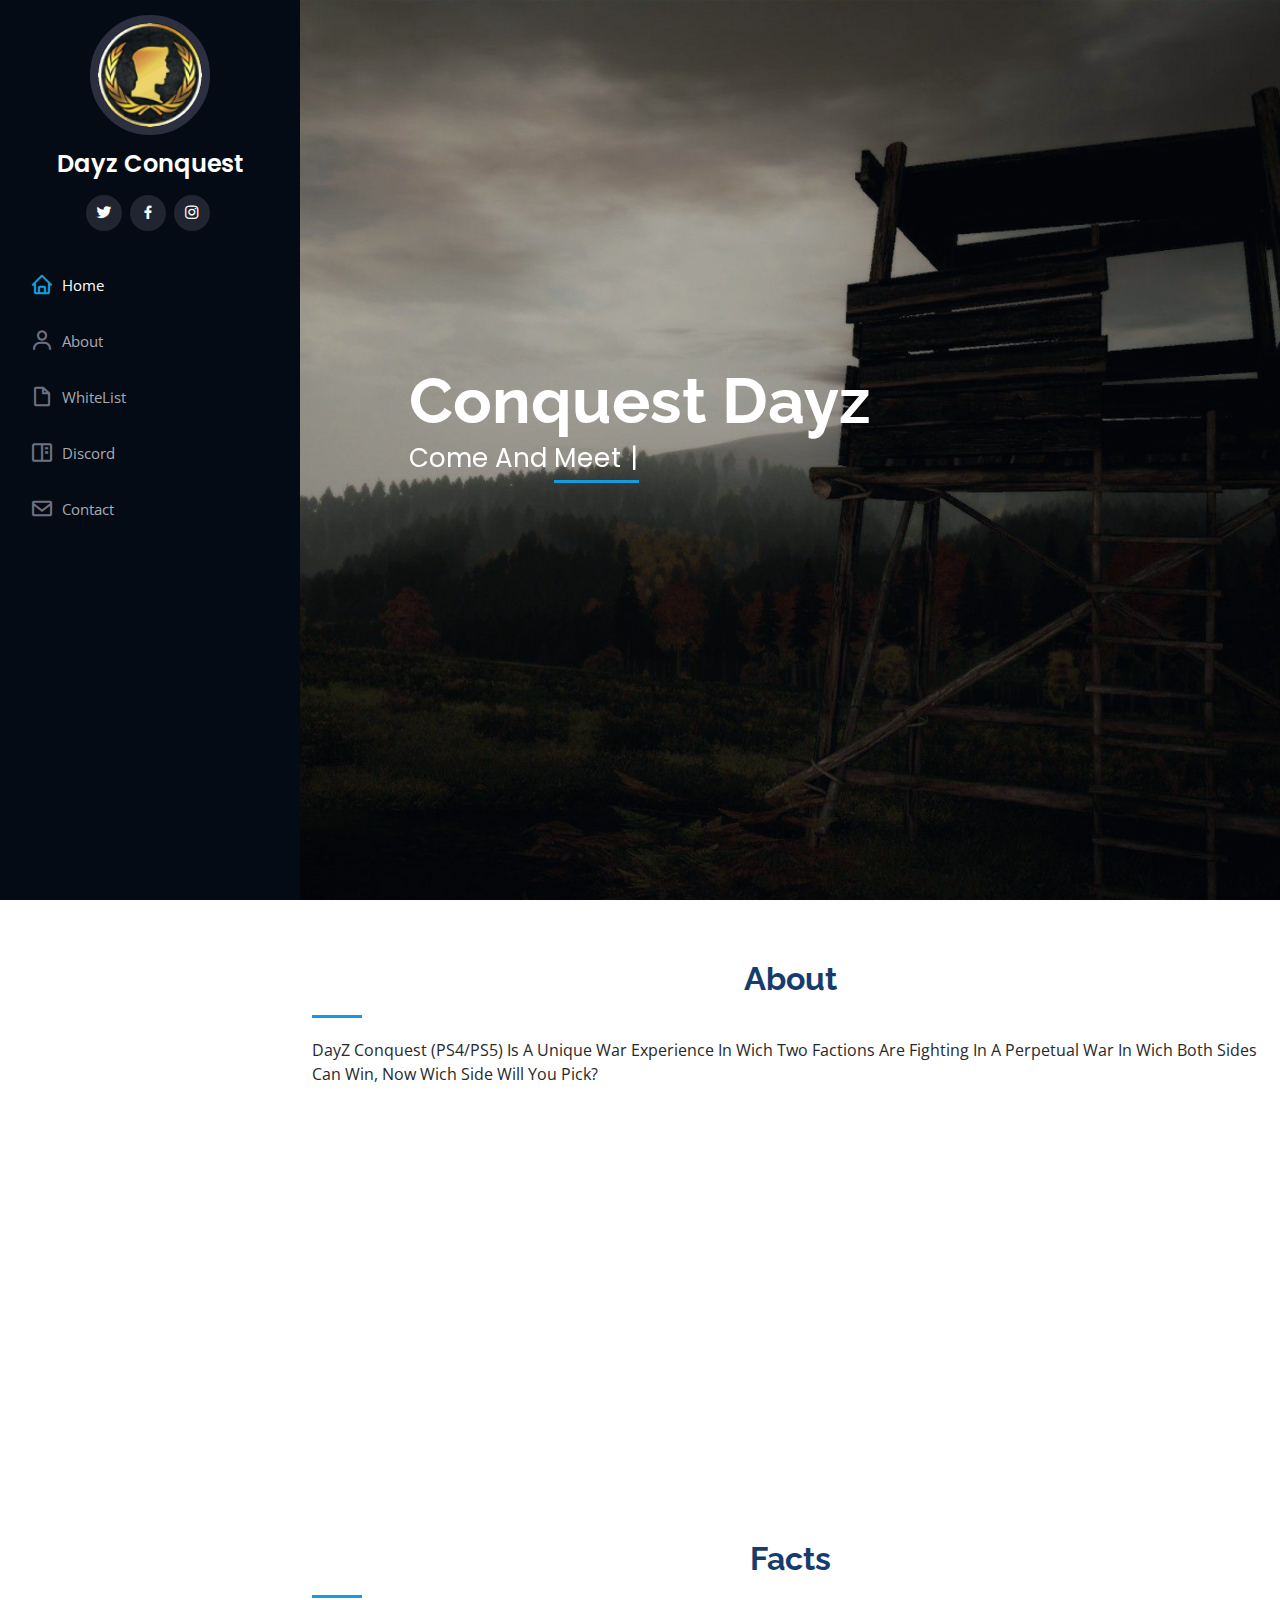
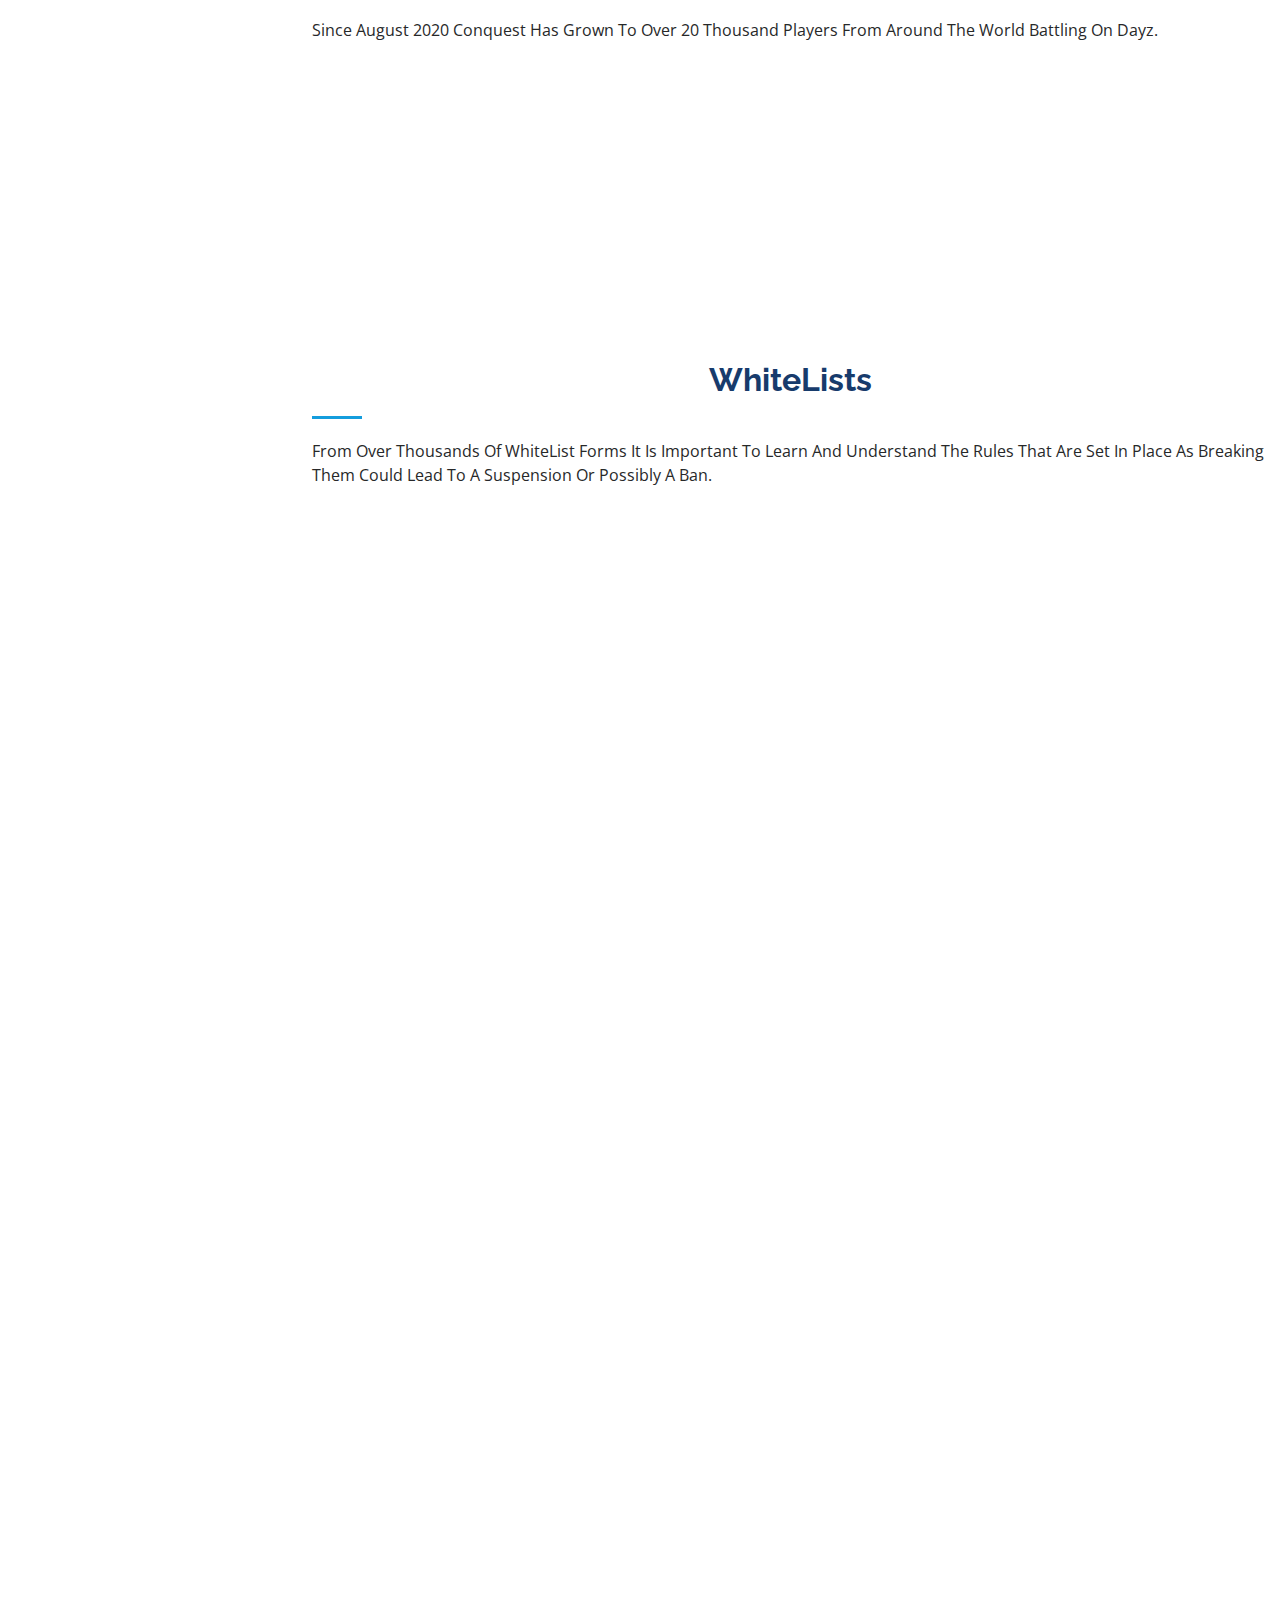
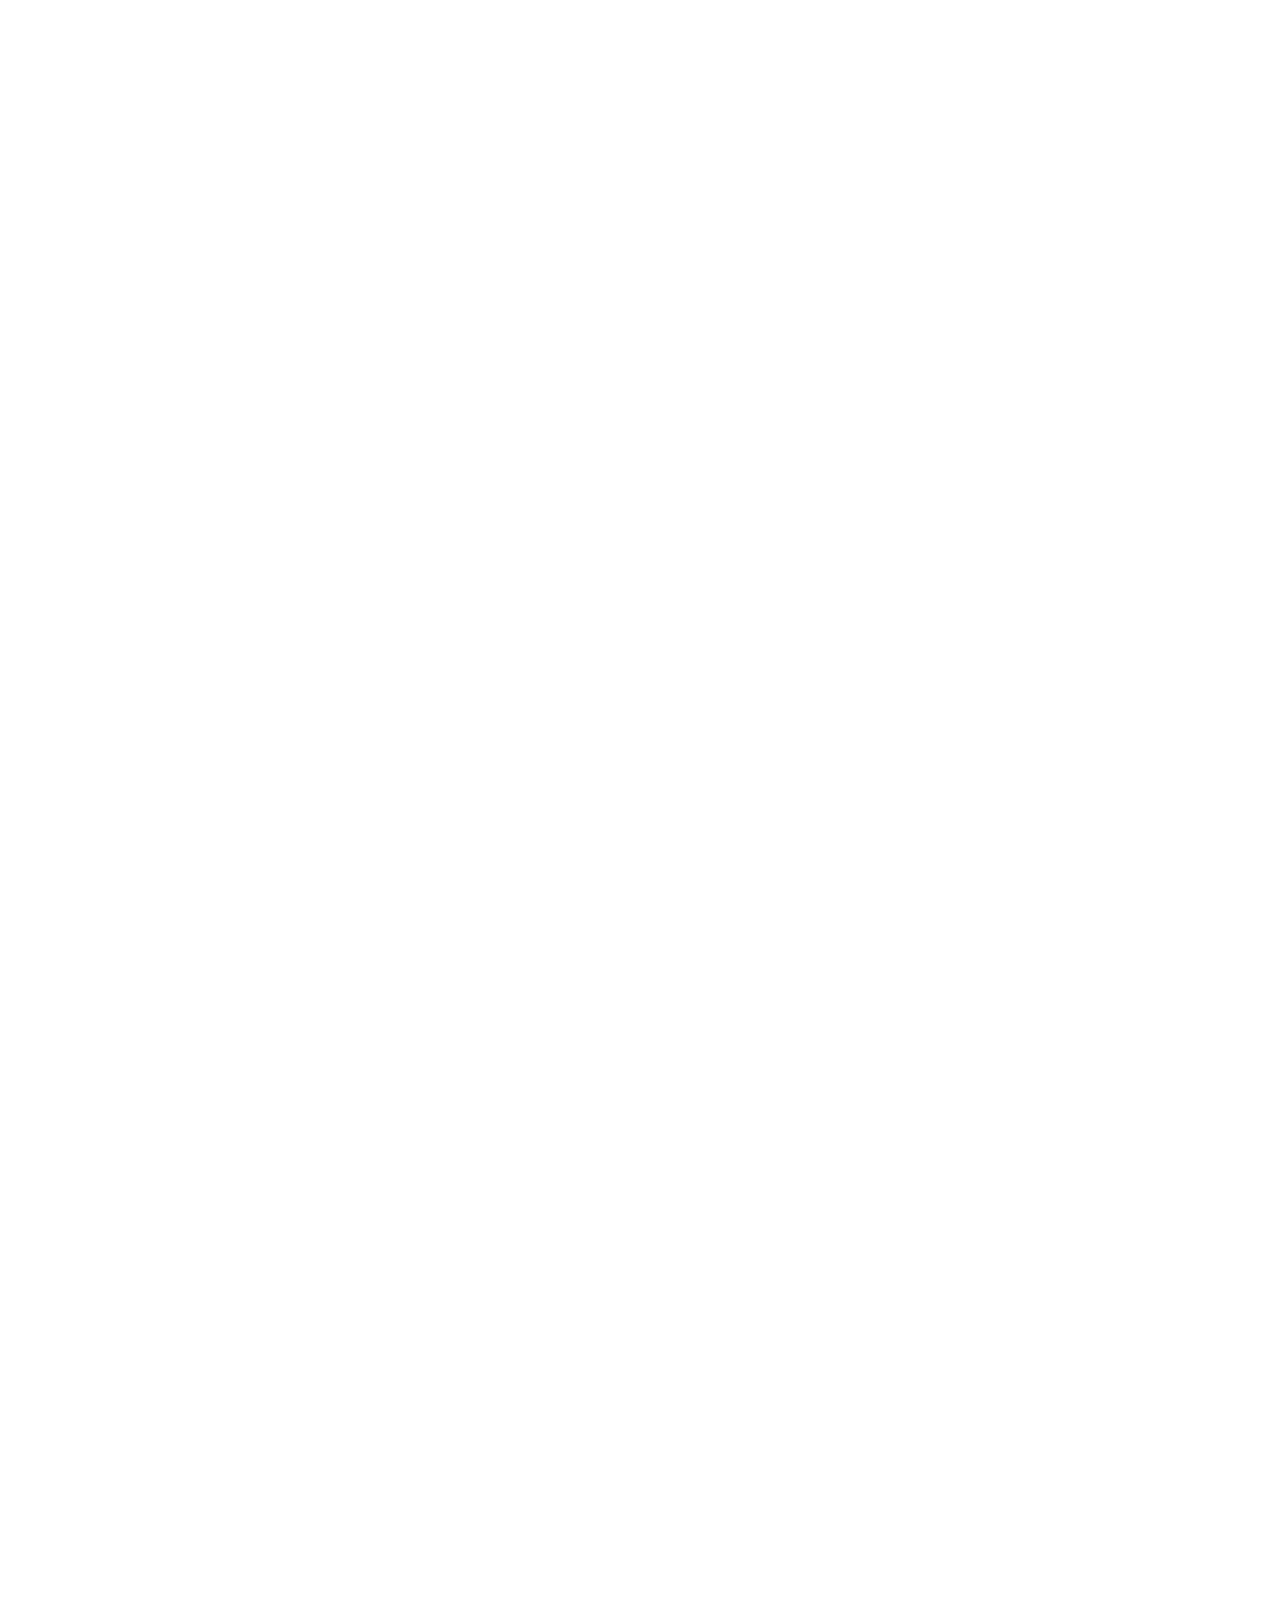
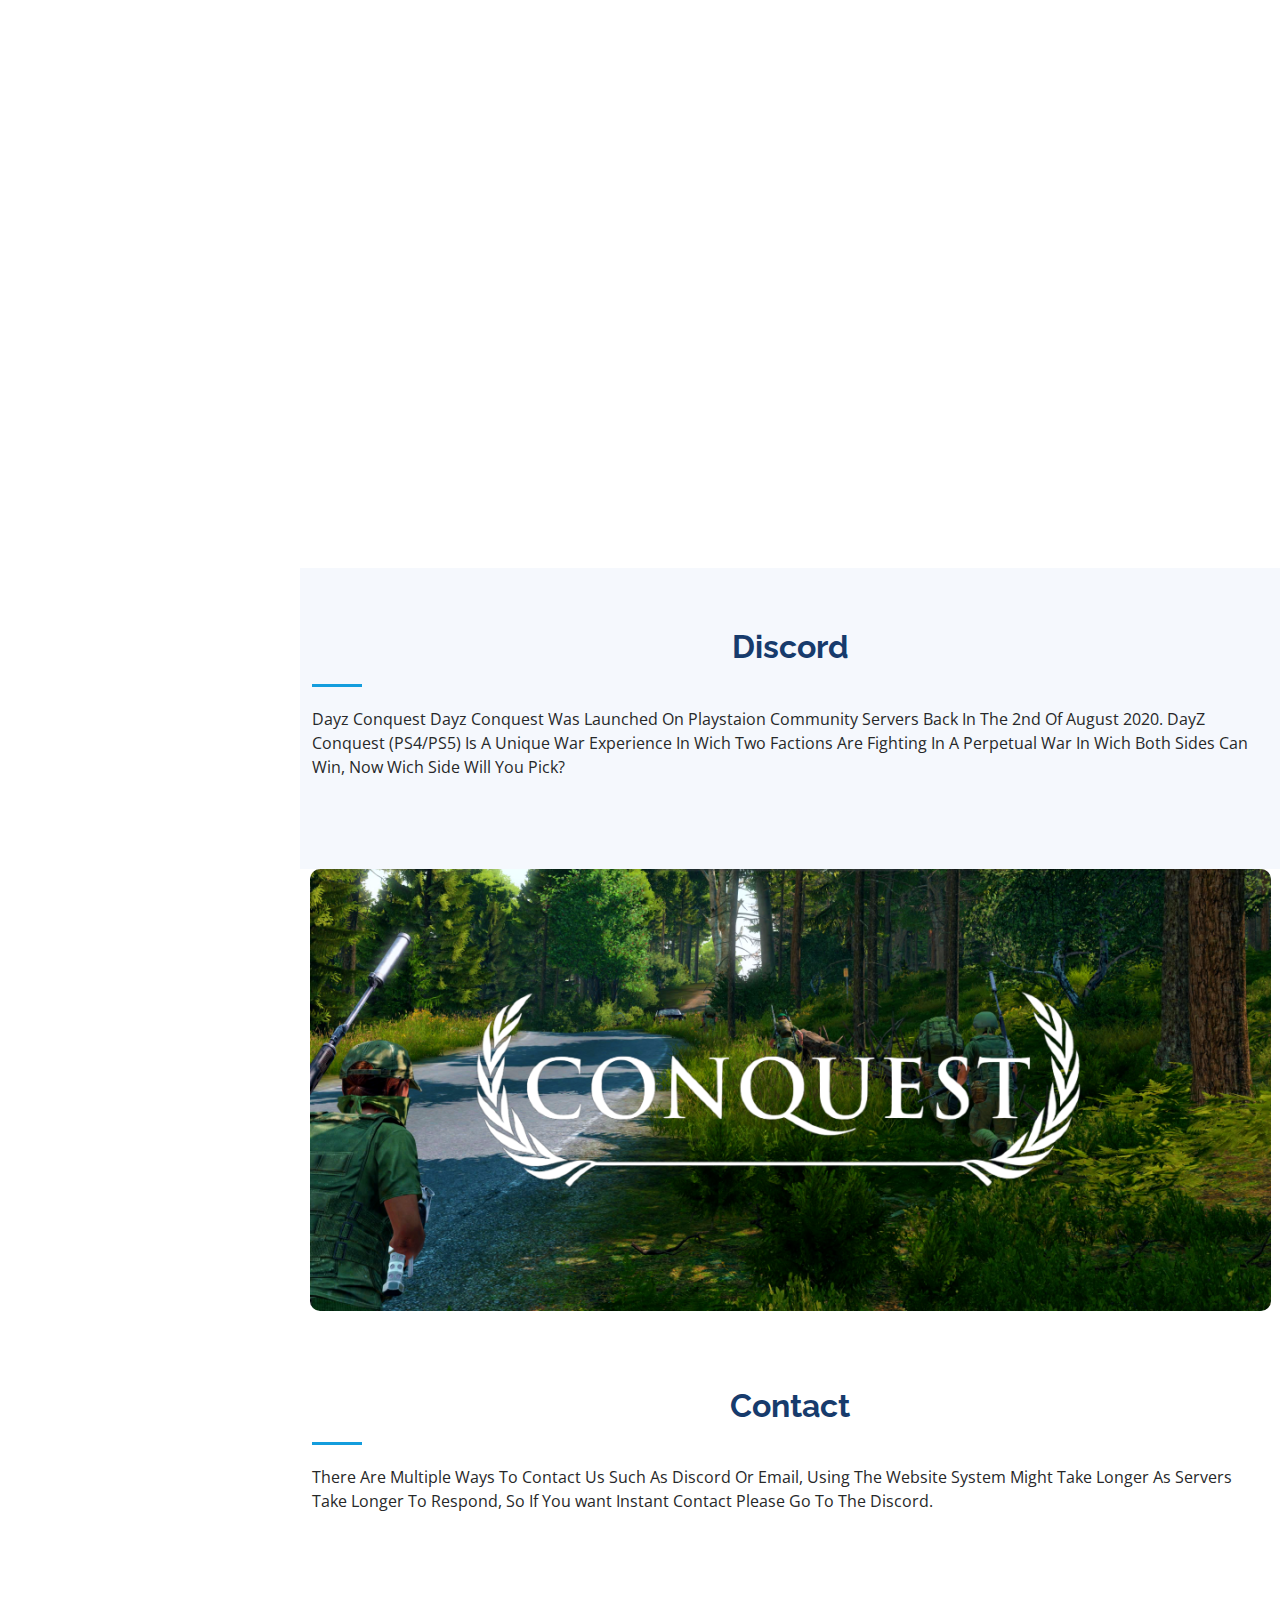
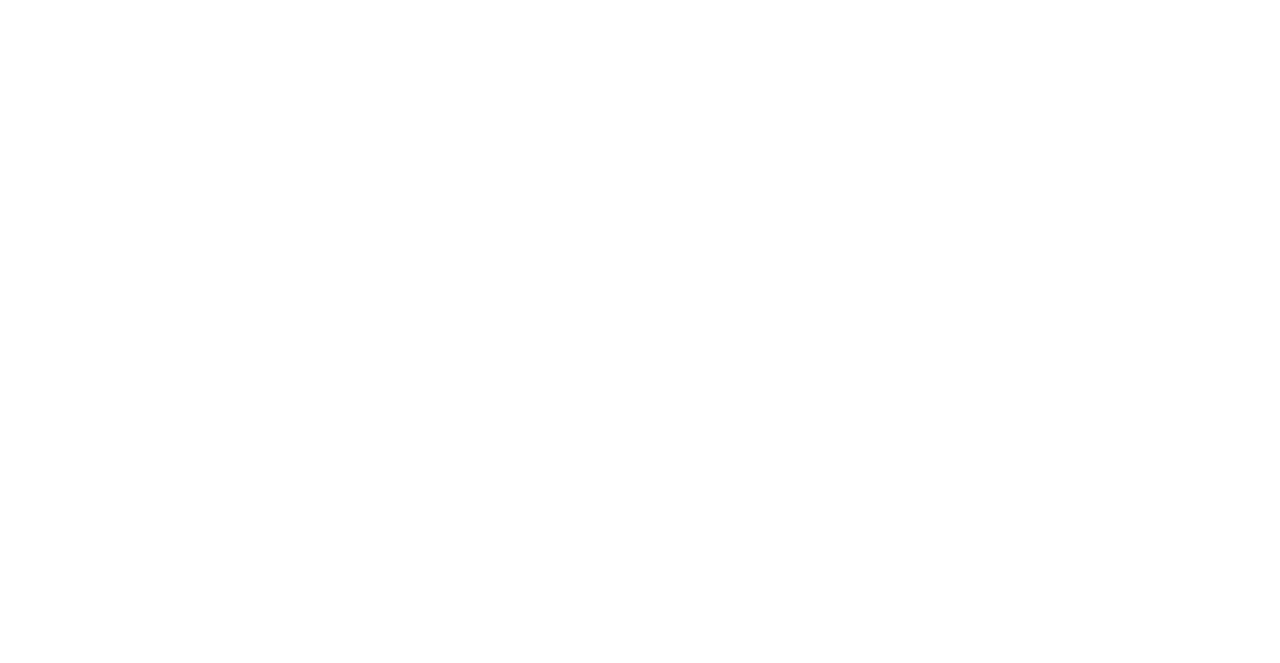
<file: index.html>
<!DOCTYPE html>
<html lang="en">

<head>
  <meta charset="utf-8">
  <meta content="width=device-width, initial-scale=1.0" name="viewport">

  <title>Conquest Front Page!</title>
  <meta content="" name="description">
  <meta content="" name="keywords">

  <!-- Favicons -->
  <link href="assets/img/favicon.png" rel="icon">
  <link href="assets/img/apple-touch-icon.png" rel="apple-touch-icon">

  <!-- Google Fonts -->
  <link
    href="https://fonts.googleapis.com/css?family=Open+Sans:300,300i,400,400i,600,600i,700,700i|Raleway:300,300i,400,400i,500,500i,600,600i,700,700i|Poppins:300,300i,400,400i,500,500i,600,600i,700,700i"
    rel="stylesheet">

  <!-- Vendor CSS Files -->
  <link href="assets/vendor/aos/aos.css" rel="stylesheet">
  <link href="assets/vendor/bootstrap/css/bootstrap.min.css" rel="stylesheet">
  <link href="assets/vendor/bootstrap-icons/bootstrap-icons.css" rel="stylesheet">
  <link href="assets/vendor/boxicons/css/boxicons.min.css" rel="stylesheet">
  <link href="assets/vendor/glightbox/css/glightbox.min.css" rel="stylesheet">
  <link href="assets/vendor/swiper/swiper-bundle.min.css" rel="stylesheet">

  <!-- Template Main CSS File -->
  <link href="assets/css/style.css" rel="stylesheet">


</head>

<body>

  <!-- ======= Mobile nav toggle button ======= -->
  <i class="bi bi-list mobile-nav-toggle d-xl-none"></i>

  <!-- ======= Header ======= -->
  <header id="header">
    <div class="d-flex flex-column">

      <div class="profile">
        <img src="assets/img/profile-img.jpg" alt="" class="img-fluid rounded-circle">
        <h1 class="text-light"><a href="index.html" id="name312">Dayz Conquest</a></h1>
        <div class="social-links mt-3 text-center">
          <a href="https://twitter.com/dayzconquest" class="twitter"><i class="bx bxl-twitter"></i></a>
          <a href="#" class="facebook"><i class="bx bxl-facebook"></i></a>
          <a href="#" class="instagram"><i class="bx bxl-instagram"></i></a>


        </div>
      </div>

      <nav id="navbar" class="nav-menu navbar">
        <ul>
          <li><a href="#hero" class="nav-link scrollto active"><i class="bx bx-home"></i> <span>Home</span></a></li>
          <li><a href="#about" class="nav-link scrollto"><i class="bx bx-user"></i> <span>About</span></a></li>
          <li><a href="#resume" class="nav-link scrollto"><i class="bx bx-file-blank"></i> <span>WhiteList</span></a>
          </li>
          <li><a href="#portfolio" class="nav-link scrollto"><i class="bx bx-book-content"></i> <span>Discord</span></a>
          </li>

          <li><a href="#contact" class="nav-link scrollto"><i class="bx bx-envelope"></i> <span>Contact</span></a></li>
        </ul>
      </nav><!-- .nav-menu -->
    </div>
  </header><!-- End Header -->

  <!-- ======= Hero Section ======= -->
  <section id="hero" class="d-flex flex-column justify-content-center align-items-center">
    <div class="hero-container" data-aos="fade-in">
      <h1>Conquest Dayz</h1>
      <p>Come And <span class="typed"
          data-typed-items="Meet New Friends!, Battle Other Players!, Chat In The Discord!"></span></p>
    </div>
  </section><!-- End Hero -->

  <main id="main">

    <!-- ======= About Section ======= -->
    <section id="about" class="about">
      <div class="container">

        <div class="section-title">
          <h2>About</h2>
          <p>DayZ Conquest
            (PS4/PS5) Is A Unique War Experience In Wich Two Factions Are Fighting In A Perpetual War In Wich Both
            Sides Can Win, Now Wich Side Will You Pick?</p>
        </div>

        <div class="row">
          <div class="col-lg-4" data-aos="fade-right">
            <img src="assets/img/profile-img.jpg" class="img-fluid" alt="">
          </div>
          <div class="col-lg-8 pt-4 pt-lg-0 content" data-aos="fade-left">
            <h3>Dayz Conquest</h3>
            <p class="fst-italic">
              Dayz Conquest Was Launched On Playstaion Community Servers Back In The 2nd Of August 2020. DayZ Conquest
              (PS4/PS5) Is A Unique War Experience In Wich Two Factions Are Fighting In A Perpetual War In Wich Both
              Sides Can Win, Now Wich Side Will You Pick?
            </p>
            <div class="row">
              <div class="col-lg-6">
                <ul>
                  <li><i class="bi bi-chevron-right"></i> <strong>Platforms:</strong> <span>PS4 And PS5.</span></li>
                  <li><i class="bi bi-chevron-right"></i> <strong>Discord:</strong> <span>Discord.gg/Conquest</span>
                  </li>
                  <li><i class="bi bi-chevron-right"></i> <strong>Whitelist:</strong>
                    <span>https://bit.ly/3Gh8Kdw</span></li>
                  <li><i class="bi bi-chevron-right"></i> <strong>Ban Appeal:</strong>
                    <span>https://bit.ly/3DqSSTS</span></li>
                </ul>
              </div>
              <div class="col-lg-6">
                <ul>
                  <li><i class="bi bi-chevron-right"></i> <strong>Members:</strong> <span>24000+</span></li>
                  <li><i class="bi bi-chevron-right"></i> <strong>Whitelists:</strong> <span>35000+</span></li>
                  <li><i class="bi bi-chevron-right"></i> <strong>Moderators:</strong> <span>22+</span>
                  </li>
                  <li><i class="bi bi-chevron-right"></i> <strong>Maps:</strong> <span>Both Chernarus And
                      Livonia.</span></li>
                </ul>
              </div>
            </div>
            <p>

            </p>
          </div>
        </div>

      </div>
    </section><!-- End About Section -->

    <!-- ======= Facts Section ======= -->
    <section id="facts" class="facts">
      <div class="container">

        <div class="section-title">
          <h2>Facts</h2>
          <p id="Fact12">Since August 2020 Conquest Has Grown To Over 20 Thousand Players From Around The World Battling
            On Dayz.</p>
        </div>

        <div class="row no-gutters">

          <div class="col-lg-3 col-md-6 d-md-flex align-items-md-stretch" data-aos="fade-up">
            <div class="count-box">
              <i class="bi bi-emoji-smile"></i>
              <span data-purecounter-start="0" data-purecounter-end="24000" data-purecounter-duration="1"
                class="purecounter"></span>
              <p><strong>Players</strong> Who Are In Conquest And Counting!</p>
            </div>
          </div>

          <div class="col-lg-3 col-md-6 d-md-flex align-items-md-stretch" data-aos="fade-up" data-aos-delay="100">
            <div class="count-box">
              <i class="bi bi-journal-richtext"></i>
              <span data-purecounter-start="0" data-purecounter-end="35000" data-purecounter-duration="1"
                class="purecounter"></span>
              <p><strong>Whitelist Forms</strong> From All Requests</p>
            </div>
          </div>

          <div class="col-lg-3 col-md-6 d-md-flex align-items-md-stretch" data-aos="fade-up" data-aos-delay="200">
            <div class="count-box">
              <i class="bi bi-headset"></i>
              <span data-purecounter-start="0" data-purecounter-end="1500" data-purecounter-duration="1"
                class="purecounter"></span>
              <p><strong>Players</strong> Who Are Active All The Time.</p>
            </div>
          </div>

          <div class="col-lg-3 col-md-6 d-md-flex align-items-md-stretch" data-aos="fade-up" data-aos-delay="300">
            <div class="count-box">
              <i class="bi bi-people"></i>
              <span data-purecounter-start="0" data-purecounter-end="22" data-purecounter-duration="1"
                class="purecounter"></span>
              <p><strong>Active Moderators</strong> Who Are Working Hard!</p>
            </div>
          </div>

        </div>

      </div>
    </section><!-- End Facts Section -->



    <!-- ======= Resume Section ======= -->
    <section id="resume" class="resume">
      <div class="container">

        <div class="section-title">
          <h2>WhiteLists</h2>
          <p>From Over Thousands Of WhiteList Forms It Is Important To Learn And Understand The Rules That Are Set In
            Place As Breaking Them Could Lead To A Suspension Or Possibly A Ban.</p>
        </div>

        <div class="row">
          <div class="col-lg-6" data-aos="fade-up">
            <h3 class="resume-title">Sumary</h3>
            <div class="resume-item pb-0">
              <h4>Conquest</h4>
              <h5>What Is Conquest?</h5>
              <p>
                There is two factions, the Allied Nations (Headquarters and spawn location at the Krasnostav Airfield)
                and the Chernarussian Movement of the Red Star, its Headquarters located at the North-West Airfield.
                This being loosely based off of the Civil War Chernarus lore, the server being set around 2009.<br>

                There are two spawn points, both at either one of the two faction bases. Your spawn determines which
                faction you will be a part of for your characters present life. You can gear up, squad up (or go
                solo), grab a vehicle and head out.<br>

                The objective is simple, after all this is a PvP server. Kill the opposing factions members. There are
                no rules of engagement, just engage as you would on any other PvP server. It then just becomes a
                repeated cycle. You may camp at the enemy Headquarters but you may not kill fresh spawns until they
                have acquired their military equipment; or unless they run from spawn.<br>

                Custom Armory, Mess-Hall, Infirmary and Car Yard<br>
                I have developed custom automatic spawns for military equipment when you enter the armory just off of
                the spawn point. Everything in this room will automatically respawn either within 10-20seconds once
                picked up and SeaChests with ammo will respawn every 10 minutes to ensure that no one is left without
                goodies.<br>

                The mess-hall is where you will be able to stock yourselves up with plenty of food and water. There
                will be taloon bags as well as dry sacks full of food items for your journey. Everything here
                automatically respawns once picked up.<br>

                The infirmary is where you will be able to supply yourself with all your medical needs. Make sure to
                stock up on bandages, epi-pens and tetracycline. <br>

                The Car Yard is the last place you will see before exiting your faction's respective Headquarters.
                These vehicles will have the essentials for surviving spawned inside their cargo and each vehicle will
                automatically respawn once the previous one has been driven away.<br>

                What do I do once I’ve spawned in?<br>
                You will spawn inside of the faction Headquarters. The hangar in front of you is the armory - gear up
                and then head either outback toward the medical tents for bandages, epi-pens, tetracycline etc; or
                head through the building toward the Mess-hall. Here you will be able to loot up on food, sodas,
                canteens and everything that you will need to survive while on the road.<br>

                The final stop before you exit the faction Headquarters is the Car Yard. You can grab a car and head
                off on your adventure. Each car will have essentials spawned within its cargo.<br>

                What can I do once I've left the Headquarters?
                Anything; provided it doesn’t conflict with the <br>few rules we have. You can set up a roadblock on
                the populated roads between the two Headquarters, you can grab a rifle, find a nice quiet spot and
                pick people off as they enter your vicinity. This is a two group faction PvP server. You can leave
                your team and go solo or you can squad up with people from your faction and eliminate the opposing
                enemies. It’s up to you!<br>
              </p>
            </div>

            <h3 id="rules1" class="resume-title">Rules</h3>
            <div id="rules1" class="resume-item">
              <h5>Rules Set For Ingame Incounters.</h5>
              <p>MAKE SURE YOU ARE FULLY AWARE OF THE RULES BEFORE LOGGING INTO CONQUEST.<br>
                <br>
                Do not ruin the integrity, or experience of the game mode for other users.<br>
                • Do not mess with people at HQ, it more often than not causes issues. (Yes this means not force-feeding
                people gasoline, amongst other egghead moves.)<br>
                <br>
                PVP<br>
                • You are NOT allowed to team kill.<br>
                • No spawn killing.<br>
                • It is ILLEGAL to kill a member of your team, even if they ask you to kill them.<br>
                • You cannot kill anyone inside of the SafeZone radius (This goes for both sides, there is no combat in
                this radius) (This means no shooting into, or shooting out of the SafeZone)<br>
                <br>
                HEADQUARTERS<br>
                • Do not drive vehicles inside of the HQ hangars.<br>
                • Do not enter the radius of the other factions SafeZone.<br>
                • If you want to suicide to get to the other faction. Please do it in the dedicated areas at each HQ
                with the knives, not guns.<br>
                • SafeZone border is a hard-border, this means you cannot shoot into it. You can clearly see the
                outlines in the maps on the discord.<br>
                • No shooting in the Headquarters. (Especially the targets at the Red Star HQ on Livonia).<br>
                <br>
                OUTPOSTS<br>
                • If your faction captures an outpost, you should hoist your factions flag.<br>
                • Do not intentionally put the opposing faction flag up to lure in the other team.<br>
                Flags depicted below<br>
                <br>
                UNIFORM<br>
                • You MUST wear your armband and uniform. (You can disregard your helmet if you so please).<br>
                • There are only two factions, do not take off your uniform or identifier and pretend to be another
                group.<br>
                • You are not allowed to swap armbands or uniforms off of a dead player of the opposing faction.<br>
                <br>
                ETIQUETTE<br>
                • Do not go around and steal wheels off of vehicles, do not remove the batteries, do not remove the
                spark-plugs, do not remove the radiators.<br>
                • You are not allowed to use any form of exploit or bug, or break DayZ Terms of Service.<br>
                • Don’t be toxic. We’re just trying to relieve some stress and have some fun.<br>
                • Do not take more than you need from the HQ's. Restock zones exist for a reason.<br>
                • Do not litter the HQ's with your dropped loot. Try to keep it in one area (it does have a despawn
                timer that I've set, destroyed items despawn the quickest).<br>
                • No unnecessary shooting inside the HQ or overusing VOIP. This is to help decrease crashes and
                bluescreens.<br>
                • You are not allowed to impersonate the other group over VOIP.<br>
                • Do not switch between the faction channels to spy on what the other team is doing.<br>
                • No colluding with members of the other faction.</p>
            </div>
          </div>
          <div class="col-lg-6" data-aos="fade-up" data-aos-delay="100">
            <h3 class="resume-title">Discord Rules</h3>
            <div class="resume-item">
              <h4>Rules Set For Discord Incounters</h4>
              <h5>These Are To Be Rememberd While Being Active.</h5>
              <ul>
                The following is strictly forbidden:<br>
                • Impersonation of another user<br>
                • Drama-hungry actions<br>
                • Hateful &, or harmful content/actions/speech towards others<br>
                • Racism, Discrimination, Abuse, Mocking or Bullying, etc<br>
                • Explicit images &, or links/content<br>
                • Condoning/Promotion of Terror Or Aggressive Media/events<br>
                • Political &, or religious topics<br>
                • Sale of goods, services or otherwise marketing attempts<br>
                • Personal information sharing<br>
                • Self or group promotion<br>
                • Spamming In Server Chats<br>
                • Spamming in Community Member DMs<br>
                • Spamming In Staff DMs<br>
                • Attempt to mass-mention unreasonably<br>
                • Excessively ping/tag/mention users<br>
                • Failure to follow Staff instructions<br>
                • Languages other then English are to be kept clear of server channels.<br>
                • While profanity is allowed, it is to be regulated & therefore not excessive nor directed at an
                individual with aggression, frustration or otherwise unacceptable intent<br>
                • Arguing/being toxic towards players in any of our chats can lead to a Mute or an official warning.<br>
                Please be respectful toward anyone and everyone.<br>
                • Respect other players privacy (Ex. Sharing a users psn)<br>
                • Posting about players if it is a drama hungry action (Ex. Conversations involving them, Screenshots of
                dm’s, mentioning the player in any of our chats to start drama)<br>
                • User specified nicknames this is meaning nicknames such as
                Free(person)
                Unban(person)
                #Unban(person) in your nickname
                Disclaimer: The server staffing team are highly trusted individuals whom have produced a high quality of
                determination, contribution & other factors of trust towards the functionality & efficient running of
                the community which earned their standings. Each staff team individual also follows not only these
                server rules but staff specific rules which cover such cases of power abuse & other formats of
                exploitation of powers entrusted.<br>

                At such a time where said rules & policies in place are violated, those involved are to be treated like
                any other without favouritism &, or bias punishment. The staff team are liable for all their own actions
                & subsequently will be removed from their standings if deemed no longer fit for purpose.<br>

                The server Administration team reserve the right of removal to any who would violate or otherwise come
                within breach of our rules. All users are subject to appropriately fitting punishment in accordance with
                their actions condoned no matter their standings.<br>

              </ul>
            </div>
            <div class="resume-item">
            </div>
          </div>
        </div>

      </div>
    </section><!-- End Resume Section -->

    <!-- ======= Portfolio Section ======= -->
    <section id="portfolio" class="portfolio section-bg">
      <div class="container">

        <div class="section-title">
          <h2>Discord</h2>
          <p>
            Dayz Conquest
            Dayz Conquest Was Launched On Playstaion Community Servers Back In The 2nd Of August 2020. DayZ Conquest
            (PS4/PS5) Is A Unique War Experience In Wich Two Factions Are Fighting In A Perpetual War In Wich Both Sides
            Can Win, Now Wich Side Will You Pick?</p>
        </div>

      </div>
    </section>
    <p id="discord1"><a href="https://discord.com/invite/Conquest">
        <img id="image2" src="assets/img/Backdrop_1.png">
      </a></p>


    <!-- ======= Contact Section ======= -->
    <section id="contact" class="contact">
      <div class="container">

        <div class="section-title">
          <h2>Contact</h2>
          <p>There Are Multiple Ways To Contact Us Such As Discord Or Email, Using The Website System Might Take Longer
            As Servers Take Longer To Respond, So If You want Instant Contact Please Go To The Discord.</p>
        </div>

        <div class="row" data-aos="fade-in">

          <div class="col-lg-5 d-flex align-items-stretch">
            <div class="info">
              <div class="address">
                <i class="bi bi-geo-alt"></i>
                <h4>Discord:</h4>
                <p>Discord.gg/Conquest</p>
              </div>


              <div class="phone">
                <i class="bi bi-phone"></i>
                <h4>Ban Appeal Discord:</h4>
                <p>https://forms.gle/NyhUDVwWxwX8NxSb7</p>
              </div>

              <div class="email">
                <i class="bi bi-envelope"></i>
                <h4>Email:</h4>
                <p>lykos.associates@gmail.com</p>
              </div>

              <img id="image1" src="assets/img/player1.png" alt="">
            </div>

          </div>

          <div class="col-lg-7 mt-5 mt-lg-0 d-flex align-items-stretch">
            <form action="forms/contact.php" method="post" role="form" class="php-email-form">
              <div class="row">
                <div class="form-group col-md-6">
                  <label for="name">Your Name</label>
                  <input type="text" name="name" class="form-control" id="name" required>
                </div>
                <div class="form-group col-md-6">
                  <label for="name">Your Email</label>
                  <input type="email" class="form-control" name="email" id="email" required>
                </div>
              </div>
              <div class="form-group">
                <label for="name">Subject</label>
                <input type="text" class="form-control" name="subject" id="subject" required>
              </div>
              <div class="form-group">
                <label for="name">Message</label>
                <textarea class="form-control" name="message" rows="10" required></textarea>
              </div>
              <div class="my-3">
                <div class="loading">Loading</div>
                <div class="error-message"></div>
                <div class="sent-message">Your message has been sent. Thank you!</div>
              </div>
              <div class="text-center"><button type="submit">Send Message</button></div>
            </form>
          </div>

        </div>

      </div>
    </section>
    <!-- End Contact Section -->

  </main><!-- End #main -->


  <a href="#" class="back-to-top d-flex align-items-center justify-content-center"><i
      class="bi bi-arrow-up-short"></i></a>

  <!-- Vendor JS Files -->
  <script src="assets/vendor/purecounter/purecounter.js"></script>
  <script src="assets/vendor/aos/aos.js"></script>
  <script src="assets/vendor/bootstrap/js/bootstrap.bundle.min.js"></script>
  <script src="assets/vendor/glightbox/js/glightbox.min.js"></script>
  <script src="assets/vendor/isotope-layout/isotope.pkgd.min.js"></script>
  <script src="assets/vendor/swiper/swiper-bundle.min.js"></script>
  <script src="assets/vendor/typed.js/typed.min.js"></script>
  <script src="assets/vendor/waypoints/noframework.waypoints.js"></script>
  <script src="assets/vendor/php-email-form/validate.js"></script>

  <!-- Template Main JS File -->
  <script src="assets/js/main.js"></script>

</body>

</html>
</file>
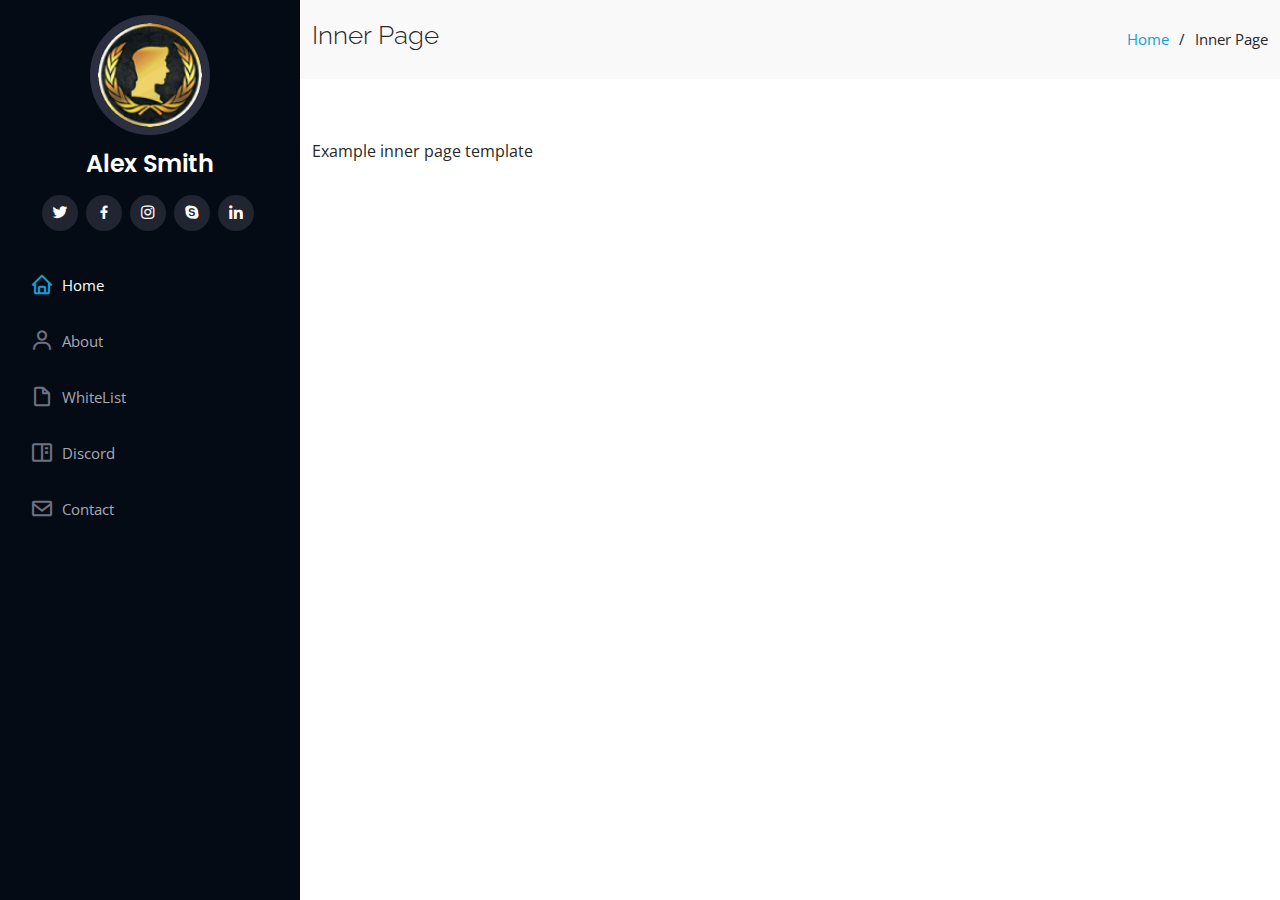
<file: inner-page.html>
<!DOCTYPE html>
<html lang="en">

<head>
  <meta charset="utf-8">
  <meta content="width=device-width, initial-scale=1.0" name="viewport">

  <title>Inner Page - iPortfolio Bootstrap Template</title>
  <meta content="" name="description">
  <meta content="" name="keywords">

  <!-- Favicons -->
  <link href="assets/img/favicon.png" rel="icon">
  <link href="assets/img/apple-touch-icon.png" rel="apple-touch-icon">

  <!-- Google Fonts -->
  <link
    href="https://fonts.googleapis.com/css?family=Open+Sans:300,300i,400,400i,600,600i,700,700i|Raleway:300,300i,400,400i,500,500i,600,600i,700,700i|Poppins:300,300i,400,400i,500,500i,600,600i,700,700i"
    rel="stylesheet">

  <!-- Vendor CSS Files -->
  <link href="assets/vendor/aos/aos.css" rel="stylesheet">
  <link href="assets/vendor/bootstrap/css/bootstrap.min.css" rel="stylesheet">
  <link href="assets/vendor/bootstrap-icons/bootstrap-icons.css" rel="stylesheet">
  <link href="assets/vendor/boxicons/css/boxicons.min.css" rel="stylesheet">
  <link href="assets/vendor/glightbox/css/glightbox.min.css" rel="stylesheet">
  <link href="assets/vendor/swiper/swiper-bundle.min.css" rel="stylesheet">

  <!-- Template Main CSS File -->
  <link href="assets/css/style.css" rel="stylesheet">

</head>

<body>

  <!-- ======= Mobile nav toggle button ======= -->
  <i class="bi bi-list mobile-nav-toggle d-xl-none"></i>

  <!-- ======= Header ======= -->
  <header id="header">
    <div class="d-flex flex-column">

      <div class="profile">
        <img src="assets/img/profile-img.jpg" alt="" class="img-fluid rounded-circle">
        <h1 class="text-light"><a href="index.html">Alex Smith</a></h1>
        <div class="social-links mt-3 text-center">
          <a href="#" class="twitter"><i class="bx bxl-twitter"></i></a>
          <a href="#" class="facebook"><i class="bx bxl-facebook"></i></a>
          <a href="#" class="instagram"><i class="bx bxl-instagram"></i></a>
          <a href="#" class="google-plus"><i class="bx bxl-skype"></i></a>
          <a href="#" class="linkedin"><i class="bx bxl-linkedin"></i></a>
        </div>
      </div>

      <nav id="navbar" class="nav-menu navbar">
        <ul>
          <li><a href="#hero" class="nav-link scrollto active"><i class="bx bx-home"></i> <span>Home</span></a></li>
          <li><a href="#about" class="nav-link scrollto"><i class="bx bx-user"></i> <span>About</span></a></li>
          <li><a href="#resume" class="nav-link scrollto"><i class="bx bx-file-blank"></i> <span>WhiteList</span></a>
          </li>
          <li><a href="#portfolio" class="nav-link scrollto"><i class="bx bx-book-content"></i> <span>Discord</span></a>
          </li>
          <li><a href="#contact" class="nav-link scrollto"><i class="bx bx-envelope"></i> <span>Contact</span></a></li>
        </ul>
      </nav><!-- .nav-menu -->
    </div>
  </header><!-- End Header -->

  <main id="main">

    <!-- ======= Breadcrumbs ======= -->
    <section class="breadcrumbs">
      <div class="container">

        <div class="d-flex justify-content-between align-items-center">
          <h2>Inner Page</h2>
          <ol>
            <li><a href="index.html">Home</a></li>
            <li>Inner Page</li>
          </ol>
        </div>

      </div>
    </section><!-- End Breadcrumbs -->

    <section class="inner-page">
      <div class="container">
        <p>
          Example inner page template
        </p>
      </div>
    </section>

  </main><!-- End #main -->


  <a href="#" class="back-to-top d-flex align-items-center justify-content-center"><i
      class="bi bi-arrow-up-short"></i></a>

  <!-- Vendor JS Files -->
  <script src="assets/vendor/purecounter/purecounter.js"></script>
  <script src="assets/vendor/aos/aos.js"></script>
  <script src="assets/vendor/bootstrap/js/bootstrap.bundle.min.js"></script>
  <script src="assets/vendor/glightbox/js/glightbox.min.js"></script>
  <script src="assets/vendor/isotope-layout/isotope.pkgd.min.js"></script>
  <script src="assets/vendor/swiper/swiper-bundle.min.js"></script>
  <script src="assets/vendor/typed.js/typed.min.js"></script>
  <script src="assets/vendor/waypoints/noframework.waypoints.js"></script>
  <script src="assets/vendor/php-email-form/validate.js"></script>

  <!-- Template Main JS File -->
  <script src="assets/js/main.js"></script>

</body>

</html>
</file>
<file: assets/css/style.css>
/*--------------------------------------------------------------
# General
--------------------------------------------------------------*/
body {
  font-family: "Open Sans", sans-serif;
  color: #272829;
}

#rules1 {
  text-align: left;
  margin: auto;
}

#image1 {
  margin-left: 5px;
  border-radius: 5px;
  width: 320px;
  height: 200px;
  text-align: left;


}

#image2 {
  border-radius: 10px;
  height: max-content;
  width: max-content;
  text-align: center;
}

#discord1 {
  text-align: center;
}

#contact1 {
  text-align: left;
}

a {
  color: #149ddd;
  text-decoration: none;
}

a:hover {
  color: #37b3ed;
  text-decoration: none;
}

#name312 {
  text-align: center;
}

h1,
h2,
h3,
h4,
h5,
h6 {
  font-family: "Raleway", sans-serif;
  text-align: center;
}

/*--------------------------------------------------------------
# Back to top button
--------------------------------------------------------------*/
.back-to-top {
  position: fixed;
  visibility: hidden;
  opacity: 0;
  right: 15px;
  bottom: 15px;
  z-index: 996;
  background: #149ddd;
  width: 40px;
  height: 40px;
  border-radius: 50px;
  transition: all 0.4s;
}

.back-to-top i {
  font-size: 28px;
  color: #fff;
  line-height: 0;
}

.back-to-top:hover {
  background: #2eafec;
  color: #fff;
}

.back-to-top.active {
  visibility: visible;
  opacity: 1;
}

/*--------------------------------------------------------------
# Header
--------------------------------------------------------------*/
#header {
  position: fixed;
  top: 0;
  left: 0;
  bottom: 0;
  width: 300px;
  transition: all ease-in-out 0.5s;
  z-index: 9997;
  transition: all 0.5s;
  padding: 0 15px;
  background: #040b14;
  overflow-y: auto;
}

#header .profile img {
  margin: 15px auto;
  display: block;
  width: 120px;
  border: 8px solid #2c2f3f;
}

#header .profile h1 {
  font-size: 24px;
  margin: 0;
  padding: 0;
  font-weight: 600;
  -moz-text-align-last: center;
  text-align-last: center;
  font-family: "Poppins", sans-serif;
}

#header .profile h1 a,
#header .profile h1 a:hover {
  color: #fff;
  text-decoration: none;
}

#header .profile .social-links a {
  font-size: 18px;
  display: inline-block;
  background: #212431;
  color: #fff;
  line-height: 1;
  padding: 8px 0;
  margin-right: 4px;
  border-radius: 50%;
  text-align: center;
  width: 36px;
  height: 36px;
  transition: 0.3s;
}

#header .profile .social-links a:hover {
  background: #149ddd;
  color: #fff;
  text-decoration: none;
}

#main {
  margin-left: 300px;
}

@media (max-width: 1199px) {
  #header {
    left: -300px;
  }

  #main {
    margin-left: 0;
  }
}

/*--------------------------------------------------------------
# Navigation Menu
--------------------------------------------------------------*/
/* Desktop Navigation */
.nav-menu {
  padding: 30px 0 0 0;
}

.nav-menu * {
  margin: 0;
  padding: 0;
  list-style: none;
}

.nav-menu>ul>li {
  position: relative;
  white-space: nowrap;
}

.nav-menu a,
.nav-menu a:focus {
  display: flex;
  align-items: center;
  color: #a8a9b4;
  padding: 12px 15px;
  margin-bottom: 8px;
  transition: 0.3s;
  font-size: 15px;
}

.nav-menu a i,
.nav-menu a:focus i {
  font-size: 24px;
  padding-right: 8px;
  color: #6f7180;
}

.nav-menu a:hover,
.nav-menu .active,
.nav-menu .active:focus,
.nav-menu li:hover>a {
  text-decoration: none;
  color: #fff;
}

.nav-menu a:hover i,
.nav-menu .active i,
.nav-menu .active:focus i,
.nav-menu li:hover>a i {
  color: #149ddd;
}

/* Mobile Navigation */
.mobile-nav-toggle {
  position: fixed;
  right: 15px;
  top: 15px;
  z-index: 9998;
  border: 0;
  font-size: 24px;
  transition: all 0.4s;
  outline: none !important;
  background-color: #149ddd;
  color: #fff;
  width: 40px;
  height: 40px;
  display: inline-flex;
  align-items: center;
  justify-content: center;
  line-height: 0;
  border-radius: 50px;
  cursor: pointer;
}

.mobile-nav-active {
  overflow: hidden;
}

.mobile-nav-active #header {
  left: 0;
}

/*--------------------------------------------------------------
# Hero Section
--------------------------------------------------------------*/
#hero {
  width: 100%;
  height: 100vh;
  background: url("../img/hero-bg.png") top center;
  background-size: cover;
}

#hero:before {
  content: "";
  background: rgba(5, 13, 24, 0.3);
  position: absolute;
  bottom: 0;
  top: 0;
  left: 0;
  right: 0;
  z-index: 1;
}

#hero .hero-container {
  position: relative;
  z-index: 2;
  min-width: 300px;
}

#hero h1 {
  margin: 0 0 10px 0;
  font-size: 64px;
  font-weight: 700;
  line-height: 56px;
  color: #fff;
}

#hero p {
  color: #fff;
  margin-bottom: 50px;
  font-size: 26px;
  font-family: "Poppins", sans-serif;
}

#hero p span {
  color: #fff;
  padding-bottom: 4px;
  letter-spacing: 1px;
  border-bottom: 3px solid #149ddd;
}

@media (min-width: 1024px) {
  #hero {
    background-attachment: fixed;
  }
}

@media (max-width: 768px) {
  #hero h1 {
    font-size: 28px;
    line-height: 36px;
  }

  #hero h2 {
    font-size: 18px;
    line-height: 24px;
    margin-bottom: 30px;
  }
}

/*--------------------------------------------------------------
# Sections General
--------------------------------------------------------------*/
section {
  padding: 60px 0;
  overflow: hidden;
}

.section-bg {
  background: #f5f8fd;
}

.section-title {
  padding-bottom: 30px;
}

.section-title h2 {
  font-size: 32px;
  font-weight: bold;
  margin-bottom: 20px;
  padding-bottom: 20px;
  position: relative;
  color: #173b6c;
}

.section-title h2::after {
  content: "";
  position: absolute;
  display: block;
  width: 50px;
  height: 3px;
  background: #149ddd;
  bottom: 0;
  left: 0;
}

.section-title p {
  margin-bottom: 0;
}

/*--------------------------------------------------------------
# About
--------------------------------------------------------------*/
.about .content h3 {
  font-weight: 700;
  font-size: 26px;
  color: #173b6c;
}

.about .content ul {
  list-style: none;
  padding: 0;
}

.about .content ul li {
  margin-bottom: 20px;
  display: flex;
  align-items: center;
}

.about .content ul strong {
  margin-right: 10px;
}

.about .content ul i {
  font-size: 16px;
  margin-right: 5px;
  color: #149ddd;
  line-height: 0;
}

.about .content p:last-child {
  margin-bottom: 0;
}

/*--------------------------------------------------------------
# Facts
--------------------------------------------------------------*/
.facts {
  padding-bottom: 30px;
}

.facts .count-box {
  padding: 30px;
  width: 100%;
}

.facts .count-box i {
  display: block;
  font-size: 44px;
  color: #149ddd;
  float: left;
  line-height: 0;
}

.facts .count-box span {
  font-size: 48px;
  line-height: 40px;
  display: block;
  font-weight: 700;
  color: #050d18;
  margin-left: 60px;
}

.facts .count-box p {
  padding: 15px 0 0 0;
  margin: 0 0 0 60px;
  font-family: "Raleway", sans-serif;
  font-size: 14px;
  color: #122f57;
}

.facts .count-box a {
  font-weight: 600;
  display: block;
  margin-top: 20px;
  color: #122f57;
  font-size: 15px;
  font-family: "Poppins", sans-serif;
  transition: ease-in-out 0.3s;
}

.facts .count-box a:hover {
  color: #1f5297;
}

/*--------------------------------------------------------------
# Akills
--------------------------------------------------------------*/
.skills .progress {
  height: 60px;
  display: block;
  background: none;
  border-radius: 0;
}

.skills .progress .skill {
  padding: 0;
  margin: 0 0 6px 0;
  text-transform: uppercase;
  display: block;
  font-weight: 600;
  font-family: "Poppins", sans-serif;
  color: #050d18;
}

.skills .progress .skill .val {
  float: right;
  font-style: normal;
}

.skills .progress-bar-wrap {
  background: #dce8f8;
  height: 10px;
}

.skills .progress-bar {
  width: 1px;
  height: 10px;
  transition: 0.9s;
  background-color: #149ddd;
}

/*--------------------------------------------------------------
# Resume
--------------------------------------------------------------*/
.resume .resume-title {
  font-size: 26px;
  font-weight: 700;
  margin-top: 20px;
  margin-bottom: 20px;
  color: #050d18;
}

.resume .resume-item {
  padding: 0 0 20px 20px;
  margin-top: -2px;
  border-left: 2px solid #1f5297;
  position: relative;
}

.resume .resume-item h4 {
  line-height: 18px;
  font-size: 18px;
  font-weight: 600;
  text-transform: uppercase;
  font-family: "Poppins", sans-serif;
  color: #050d18;
  margin-bottom: 10px;
}

.resume .resume-item h5 {
  font-size: 16px;
  background: #e4edf9;
  padding: 5px 15px;
  display: inline-block;
  font-weight: 600;
  margin-bottom: 10px;
}

.resume .resume-item ul {
  padding-left: 20px;
}

.resume .resume-item ul li {
  padding-bottom: 10px;
}

.resume .resume-item:last-child {
  padding-bottom: 0;
}

.resume .resume-item::before {
  content: "";
  position: absolute;
  width: 16px;
  height: 16px;
  border-radius: 50px;
  left: -9px;
  top: 0;
  background: #fff;
  border: 2px solid #1f5297;
}

/*--------------------------------------------------------------
# Portfolio
--------------------------------------------------------------*/
.portfolio .portfolio-item {
  margin-bottom: 30px;
}

.portfolio #portfolio-flters {
  padding: 0;
  margin: 0 auto 35px auto;
  list-style: none;
  text-align: center;
  background: #fff;
  border-radius: 50px;
  padding: 2px 15px;
}

.portfolio #portfolio-flters li {
  cursor: pointer;
  display: inline-block;
  padding: 10px 15px 8px 15px;
  font-size: 14px;
  font-weight: 600;
  line-height: 1;
  text-transform: uppercase;
  color: #272829;
  margin-bottom: 5px;
  transition: all 0.3s ease-in-out;
}

.portfolio #portfolio-flters li:hover,
.portfolio #portfolio-flters li.filter-active {
  color: #149ddd;
}

.portfolio #portfolio-flters li:last-child {
  margin-right: 0;
}

.portfolio .portfolio-wrap {
  transition: 0.3s;
  position: relative;
  overflow: hidden;
  z-index: 1;
}

.portfolio .portfolio-wrap::before {
  content: "";
  background: rgba(255, 255, 255, 0.5);
  position: absolute;
  left: 0;
  right: 0;
  top: 0;
  bottom: 0;
  transition: all ease-in-out 0.3s;
  z-index: 2;
  opacity: 0;
}

.portfolio .portfolio-wrap .portfolio-links {
  opacity: 1;
  left: 0;
  right: 0;
  bottom: -60px;
  z-index: 3;
  position: absolute;
  transition: all ease-in-out 0.3s;
  display: flex;
  justify-content: center;
}

.portfolio .portfolio-wrap .portfolio-links a {
  color: #fff;
  font-size: 28px;
  text-align: center;
  background: rgba(20, 157, 221, 0.75);
  transition: 0.3s;
  width: 50%;
}

.portfolio .portfolio-wrap .portfolio-links a:hover {
  background: rgba(20, 157, 221, 0.95);
}

.portfolio .portfolio-wrap .portfolio-links a+a {
  border-left: 1px solid #37b3ed;
}

.portfolio .portfolio-wrap:hover::before {
  top: 0;
  left: 0;
  right: 0;
  bottom: 0;
  opacity: 1;
}

.portfolio .portfolio-wrap:hover .portfolio-links {
  opacity: 1;
  bottom: 0;
}

/*--------------------------------------------------------------
# Portfolio Details
--------------------------------------------------------------*/
.portfolio-details {
  padding-top: 40px;
}

.portfolio-details .portfolio-details-slider img {
  width: 100%;
}

.portfolio-details .portfolio-details-slider .swiper-pagination {
  margin-top: 20px;
  position: relative;
}

.portfolio-details .portfolio-details-slider .swiper-pagination .swiper-pagination-bullet {
  width: 12px;
  height: 12px;
  background-color: #fff;
  opacity: 1;
  border: 1px solid #149ddd;
}

.portfolio-details .portfolio-details-slider .swiper-pagination .swiper-pagination-bullet-active {
  background-color: #149ddd;
}

.portfolio-details .portfolio-info {
  padding: 30px;
  box-shadow: 0px 0 30px rgba(5, 13, 24, 0.08);
}

.portfolio-details .portfolio-info h3 {
  font-size: 22px;
  font-weight: 700;
  margin-bottom: 20px;
  padding-bottom: 20px;
  border-bottom: 1px solid #eee;
}

.portfolio-details .portfolio-info ul {
  list-style: none;
  padding: 0;
  font-size: 15px;
}

.portfolio-details .portfolio-info ul li+li {
  margin-top: 10px;
}

.portfolio-details .portfolio-description {
  padding-top: 30px;
}

.portfolio-details .portfolio-description h2 {
  font-size: 26px;
  font-weight: 700;
  margin-bottom: 20px;
}

.portfolio-details .portfolio-description p {
  padding: 0;
}

/*--------------------------------------------------------------
# Services
--------------------------------------------------------------*/
.services .icon-box {
  margin-bottom: 20px;
}

.services .icon {
  float: left;
  display: flex;
  align-items: center;
  justify-content: center;
  width: 54px;
  height: 54px;
  background: #149ddd;
  border-radius: 50%;
  transition: 0.5s;
  border: 1px solid #149ddd;
}

.services .icon i {
  color: #fff;
  font-size: 24px;
  line-height: 0;
}

.services .icon-box:hover .icon {
  background: #fff;
}

.services .icon-box:hover .icon i {
  color: #149ddd;
}

.services .title {
  margin-left: 80px;
  font-weight: 700;
  margin-bottom: 15px;
  font-size: 18px;
}

.services .title a {
  color: #343a40;
}

.services .title a:hover {
  color: #149ddd;
}

.services .description {
  margin-left: 80px;
  line-height: 24px;
  font-size: 14px;
}

/*--------------------------------------------------------------
# Testimonials
--------------------------------------------------------------*/
.testimonials .testimonials-carousel,
.testimonials .testimonials-slider {
  overflow: hidden;
}

.testimonials .testimonial-item {
  box-sizing: content-box;
  text-align: center;
  min-height: 320px;
}

.testimonials .testimonial-item .testimonial-img {
  width: 90px;
  border-radius: 50%;
  margin: 0 auto;
}

.testimonials .testimonial-item h3 {
  font-size: 18px;
  font-weight: bold;
  margin: 10px 0 5px 0;
  color: #111;
}

.testimonials .testimonial-item h4 {
  font-size: 14px;
  color: #999;
  margin: 0;
}

.testimonials .testimonial-item .quote-icon-left,
.testimonials .testimonial-item .quote-icon-right {
  color: #c3e8fa;
  font-size: 26px;
}

.testimonials .testimonial-item .quote-icon-left {
  display: inline-block;
  left: -5px;
  position: relative;
}

.testimonials .testimonial-item .quote-icon-right {
  display: inline-block;
  right: -5px;
  position: relative;
  top: 10px;
}

.testimonials .testimonial-item p {
  font-style: italic;
  margin: 0 15px 15px 15px;
  padding: 20px;
  background: #fff;
  position: relative;
  margin-bottom: 35px;
  border-radius: 6px;
  box-shadow: 0px 2px 15px rgba(0, 0, 0, 0.1);
}

.testimonials .testimonial-item p::after {
  content: "";
  width: 0;
  height: 0;
  border-top: 20px solid #fff;
  border-right: 20px solid transparent;
  border-left: 20px solid transparent;
  position: absolute;
  bottom: -20px;
  left: calc(50% - 20px);
}

.testimonials .swiper-pagination {
  margin-top: 20px;
  position: relative;
}

.testimonials .swiper-pagination .swiper-pagination-bullet {
  width: 12px;
  height: 12px;
  background-color: #fff;
  opacity: 1;
  border: 1px solid #149ddd;
}

.testimonials .swiper-pagination .swiper-pagination-bullet-active {
  background-color: #149ddd;
}

/*--------------------------------------------------------------
# Contact
--------------------------------------------------------------*/
.contact {
  padding-bottom: 130px;
}

.contact .info {
  padding: 30px;
  background: #fff;
  width: 100%;
  box-shadow: 0 0 24px 0 rgba(0, 0, 0, 0.12);
}

.contact .info i {
  font-size: 20px;
  color: #149ddd;
  float: left;
  width: 44px;
  height: 44px;
  background: #dff3fc;
  display: flex;
  justify-content: center;
  align-items: center;
  border-radius: 50px;
  transition: all 0.3s ease-in-out;
}

.contact .info h4 {
  padding: 0 0 0 60px;
  font-size: 22px;
  font-weight: 600;
  margin-bottom: 5px;
  color: #050d18;
}

.contact .info p {
  padding: 0 0 10px 60px;
  margin-bottom: 20px;
  font-size: 14px;
  color: #173b6c;
}

.contact .info .email p {
  padding-top: 5px;
}

.contact .info .social-links {
  padding-left: 60px;
}

.contact .info .social-links a {
  font-size: 18px;
  display: inline-block;
  background: #333;
  color: #fff;
  line-height: 1;
  padding: 8px 0;
  border-radius: 50%;
  text-align: center;
  width: 36px;
  height: 36px;
  transition: 0.3s;
  margin-right: 10px;
}

.contact .info .social-links a:hover {
  background: #149ddd;
  color: #fff;
}

.contact .info .email:hover i,
.contact .info .address:hover i,
.contact .info .phone:hover i {
  background: #149ddd;
  color: #fff;
}

.contact .php-email-form {
  width: 100%;
  padding: 30px;
  background: #fff;
  box-shadow: 0 0 24px 0 rgba(0, 0, 0, 0.12);
}

.contact .php-email-form .form-group {
  padding-bottom: 8px;
}

.contact .php-email-form .validate {
  display: none;
  color: red;
  margin: 0 0 15px 0;
  font-weight: 400;
  font-size: 13px;
}

.contact .php-email-form .error-message {
  display: none;
  color: #fff;
  background: #ed3c0d;
  text-align: left;
  padding: 15px;
  font-weight: 600;
}

.contact .php-email-form .error-message br+br {
  margin-top: 25px;
}

.contact .php-email-form .sent-message {
  display: none;
  color: #fff;
  background: #18d26e;
  text-align: center;
  padding: 15px;
  font-weight: 600;
}

.contact .php-email-form .loading {
  display: none;
  background: #fff;
  text-align: center;
  padding: 15px;
}

.contact .php-email-form .loading:before {
  content: "";
  display: inline-block;
  border-radius: 50%;
  width: 24px;
  height: 24px;
  margin: 0 10px -6px 0;
  border: 3px solid #18d26e;
  border-top-color: #eee;
  -webkit-animation: animate-loading 1s linear infinite;
  animation: animate-loading 1s linear infinite;
}

.contact .php-email-form .form-group {
  margin-bottom: 15px;
}

.contact .php-email-form label {
  padding-bottom: 8px;
}

.contact .php-email-form input,
.contact .php-email-form textarea {
  border-radius: 0;
  box-shadow: none;
  font-size: 14px;
}

.contact .php-email-form input {
  height: 44px;
}

.contact .php-email-form textarea {
  padding: 10px 15px;
}

.contact .php-email-form button[type=submit] {
  background: #149ddd;
  border: 0;
  padding: 10px 24px;
  color: #fff;
  transition: 0.4s;
  border-radius: 4px;
}

.contact .php-email-form button[type=submit]:hover {
  background: #37b3ed;
}

@-webkit-keyframes animate-loading {
  0% {
    transform: rotate(0deg);
  }

  100% {
    transform: rotate(360deg);
  }
}

@keyframes animate-loading {
  0% {
    transform: rotate(0deg);
  }

  100% {
    transform: rotate(360deg);
  }
}

/*--------------------------------------------------------------
# Breadcrumbs
--------------------------------------------------------------*/
.breadcrumbs {
  padding: 20px 0;
  background: #f9f9f9;
}

.breadcrumbs h2 {
  font-size: 26px;
  font-weight: 300;
}

.breadcrumbs ol {
  display: flex;
  flex-wrap: wrap;
  list-style: none;
  padding: 0;
  margin: 0;
  font-size: 15px;
}

.breadcrumbs ol li+li {
  padding-left: 10px;
}

.breadcrumbs ol li+li::before {
  display: inline-block;
  padding-right: 10px;
  color: #0e2442;
  content: "/";
}

@media (max-width: 768px) {
  .breadcrumbs .d-flex {
    display: block !important;
  }

  .breadcrumbs ol {
    display: block;
  }

  .breadcrumbs ol li {
    display: inline-block;
  }
}

/*--------------------------------------------------------------
# Footer
--------------------------------------------------------------*/
#footer {
  padding: 15px;
  color: #f4f6fd;
  font-size: 14px;
  position: fixed;
  left: 0;
  bottom: 0;
  width: 300px;
  z-index: 9999;
  background: #040b14;
}

#footer .copyright {
  text-align: center;
}

#footer .credits {
  padding-top: 5px;
  text-align: center;
  font-size: 13px;
  color: #eaebf0;
}

@media (max-width: 1199px) {
  #footer {
    position: static;
    width: auto;
    padding-right: 20px 15px;
  }
}
</file>
